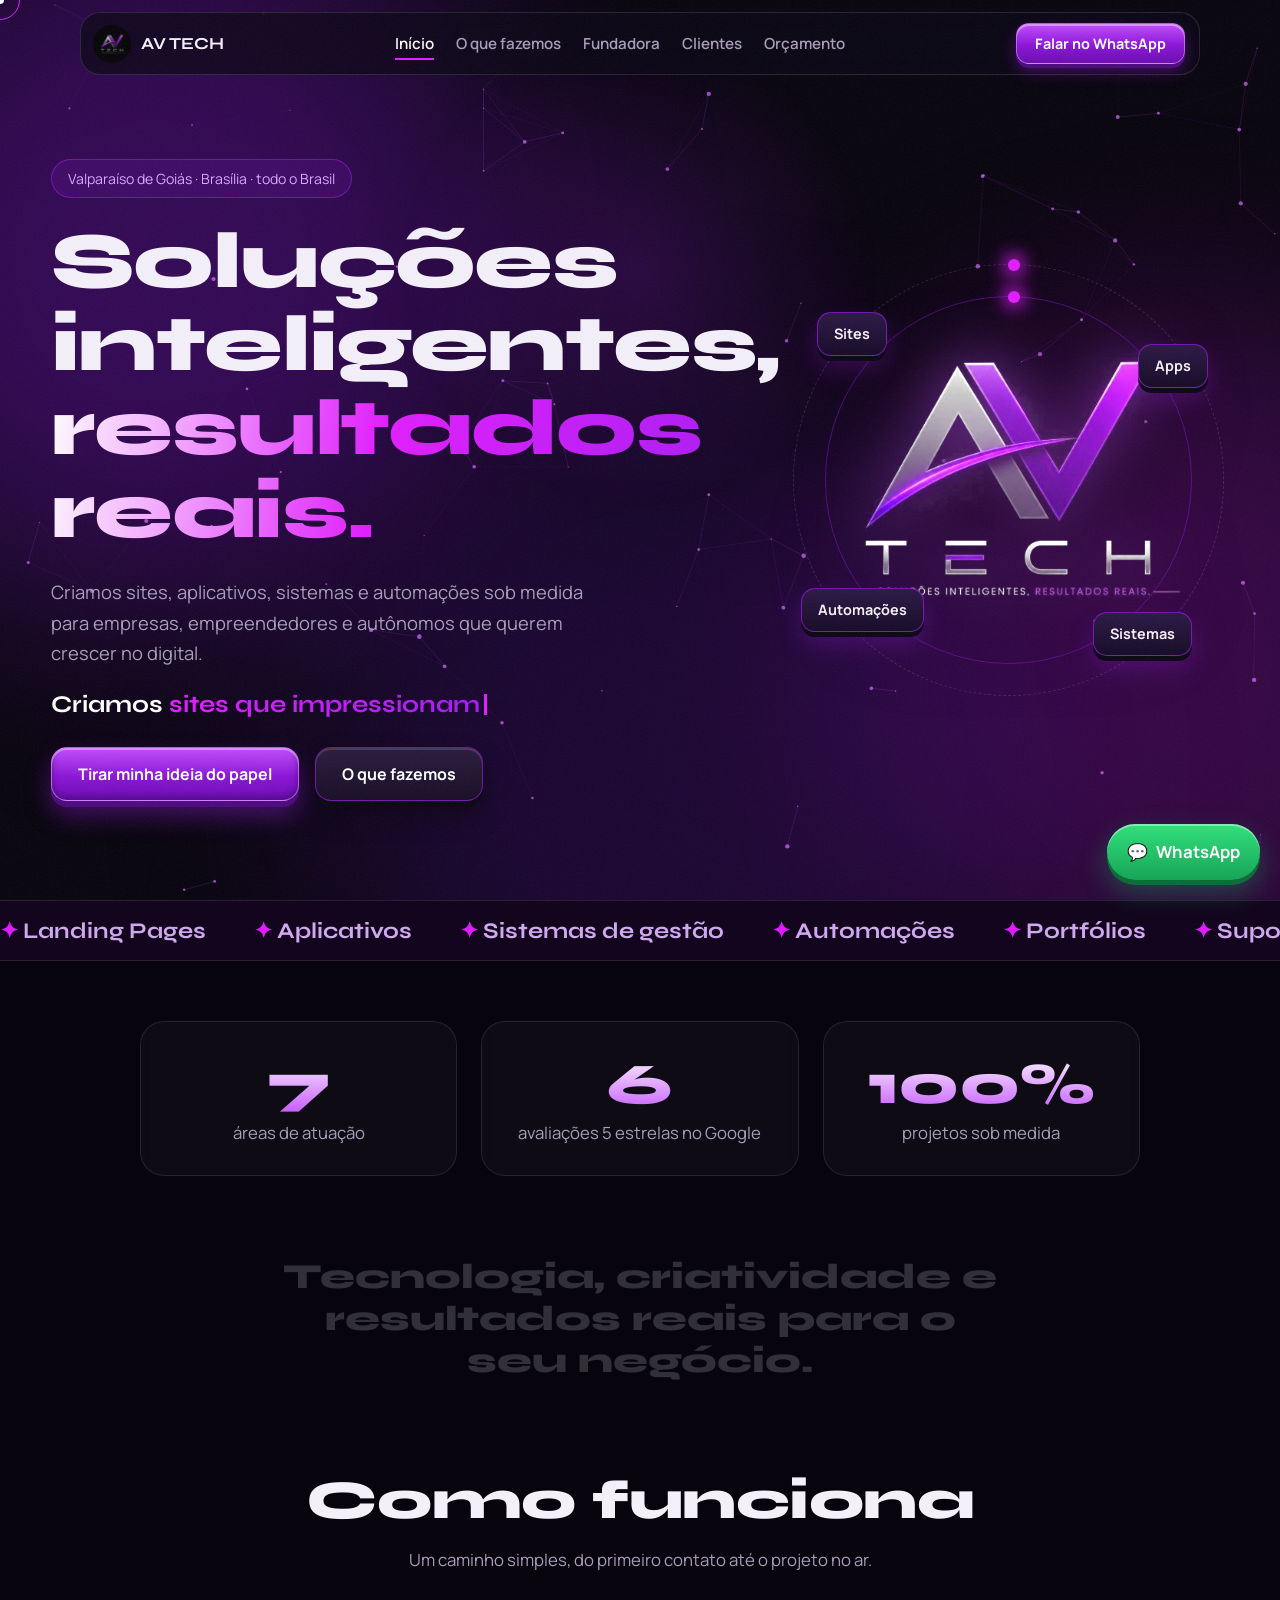
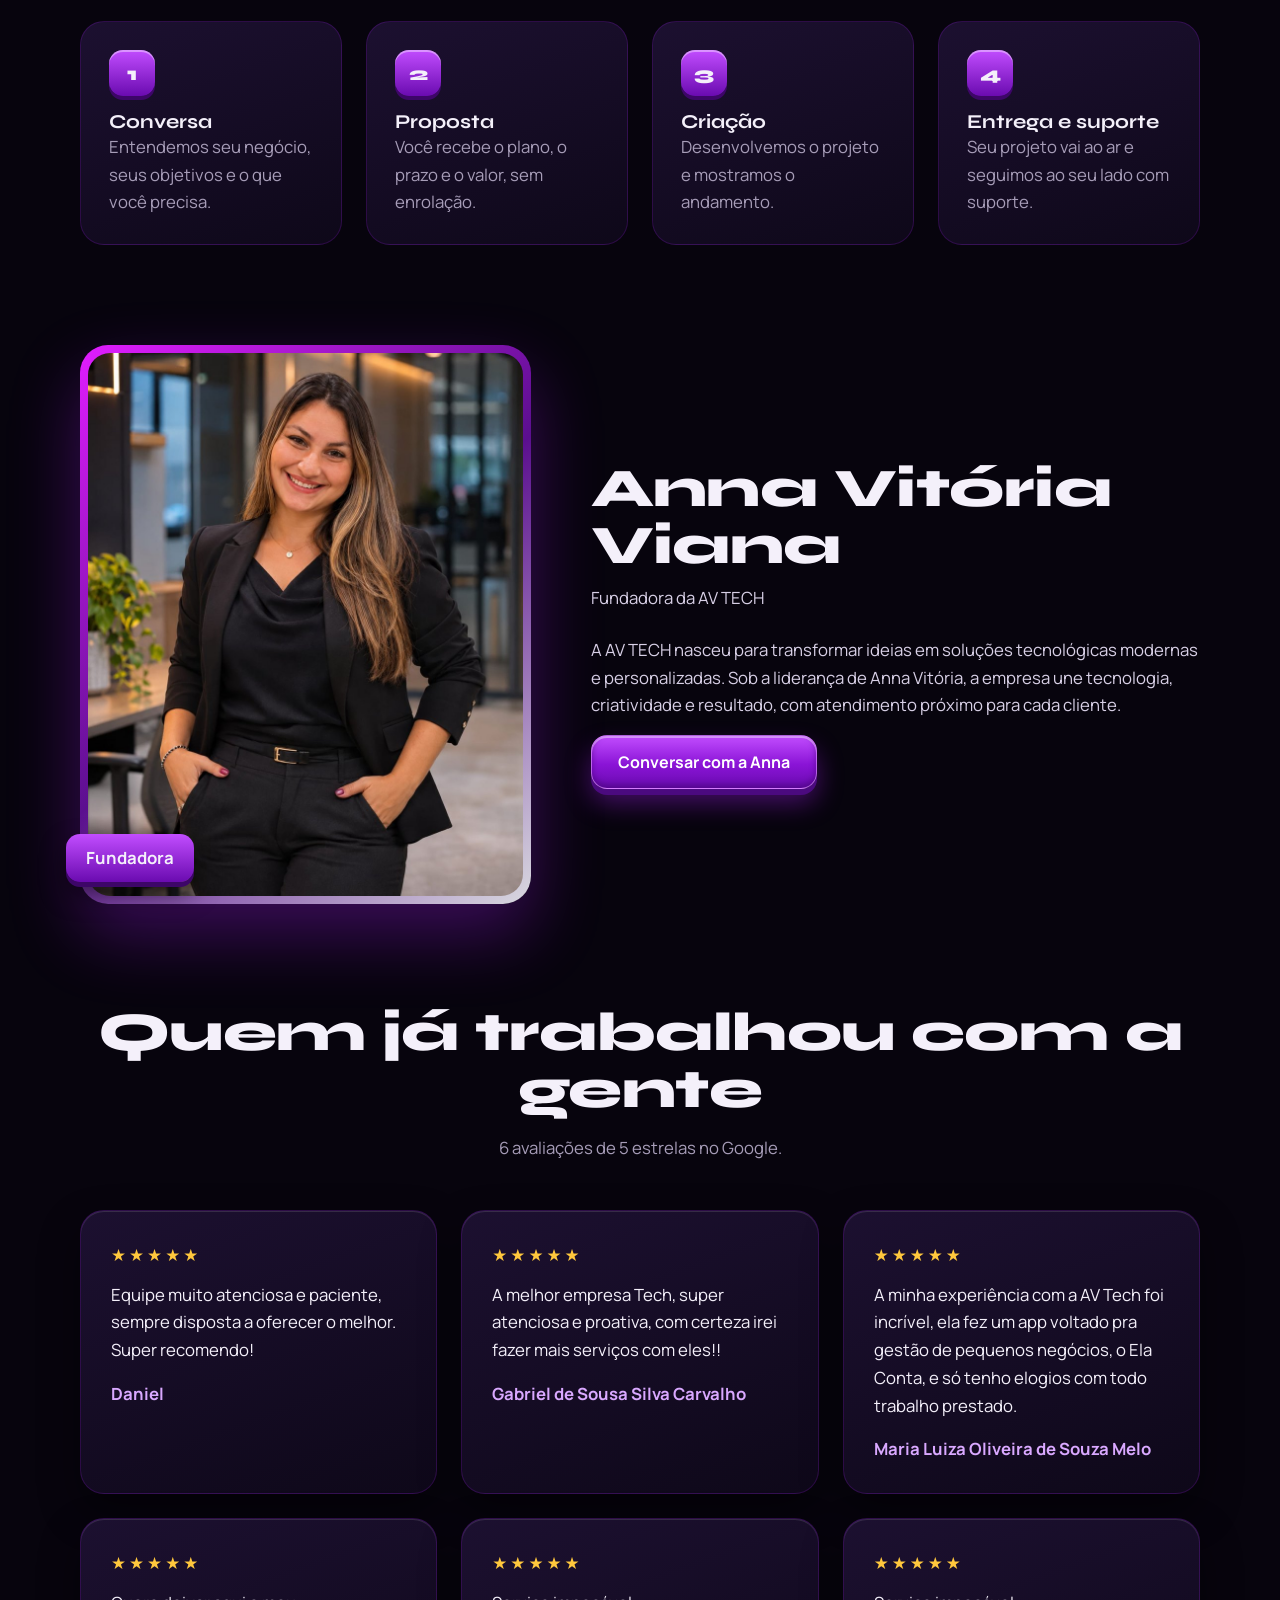
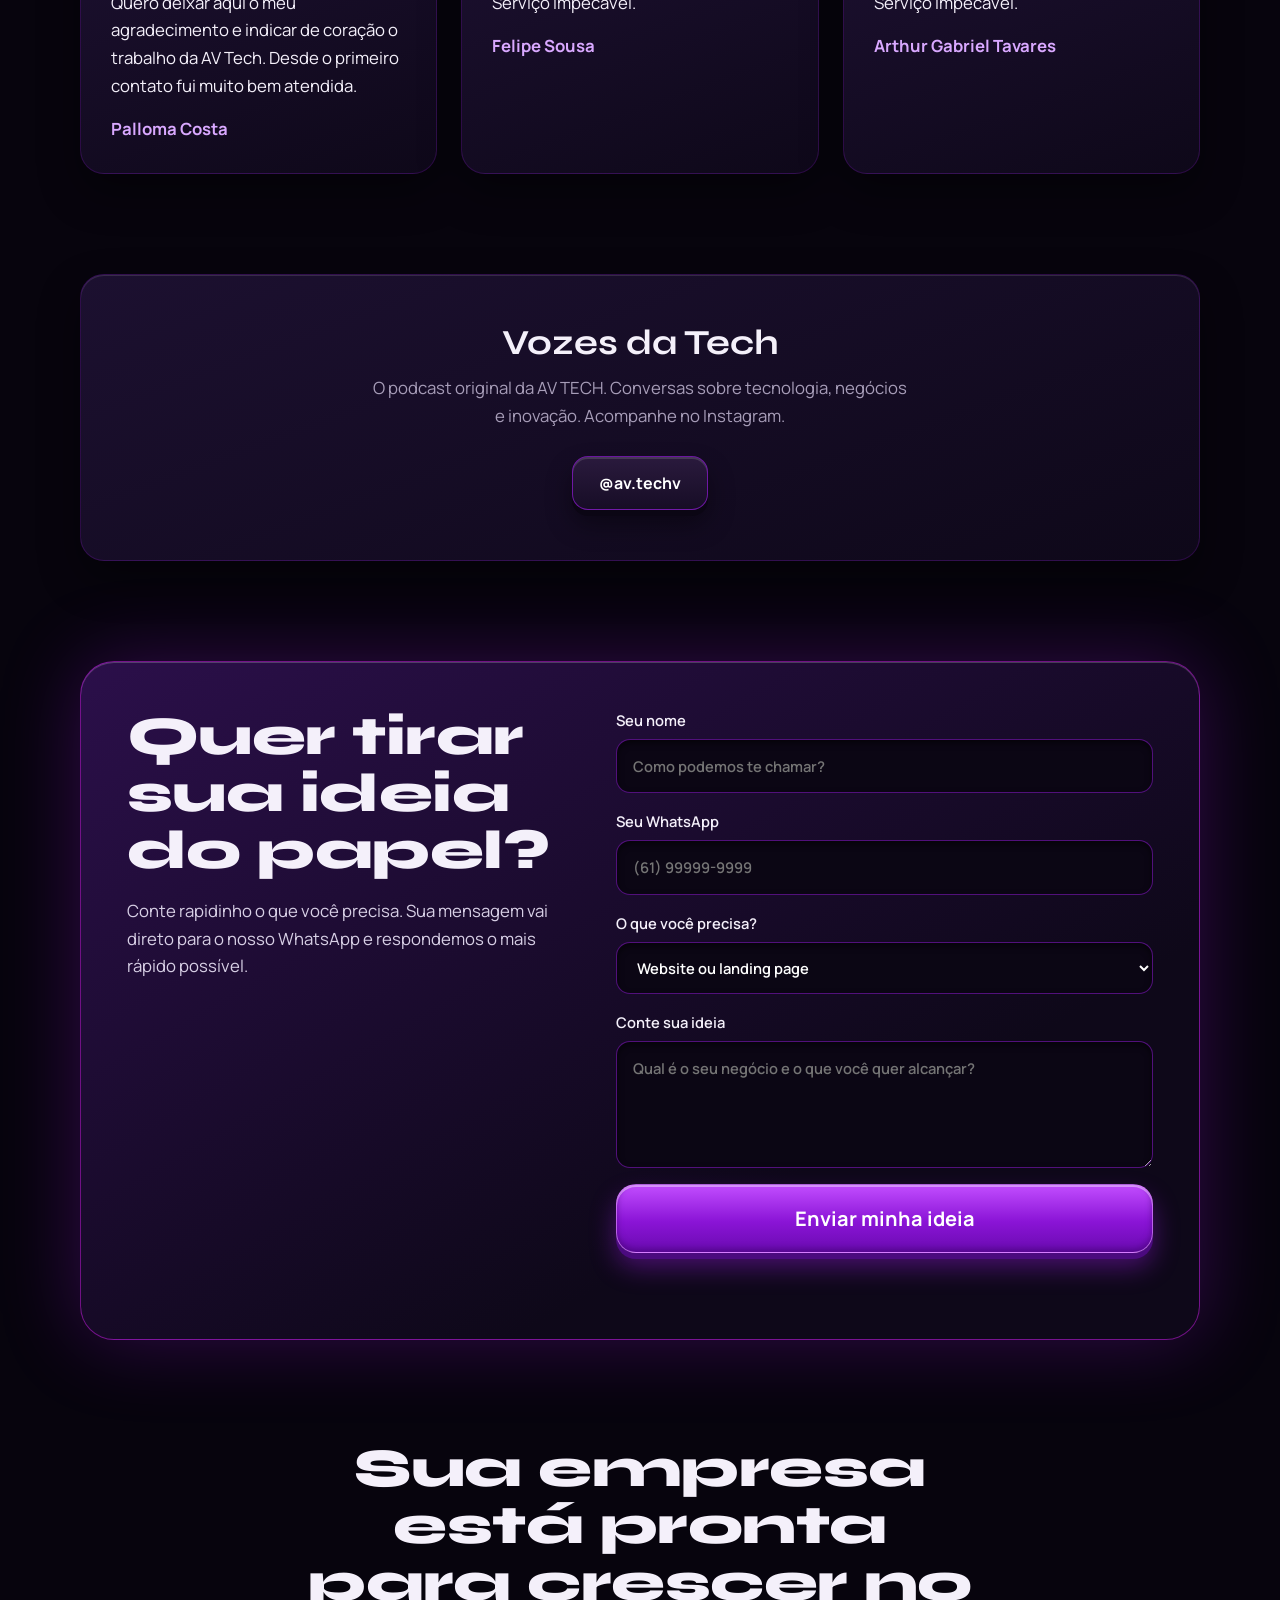
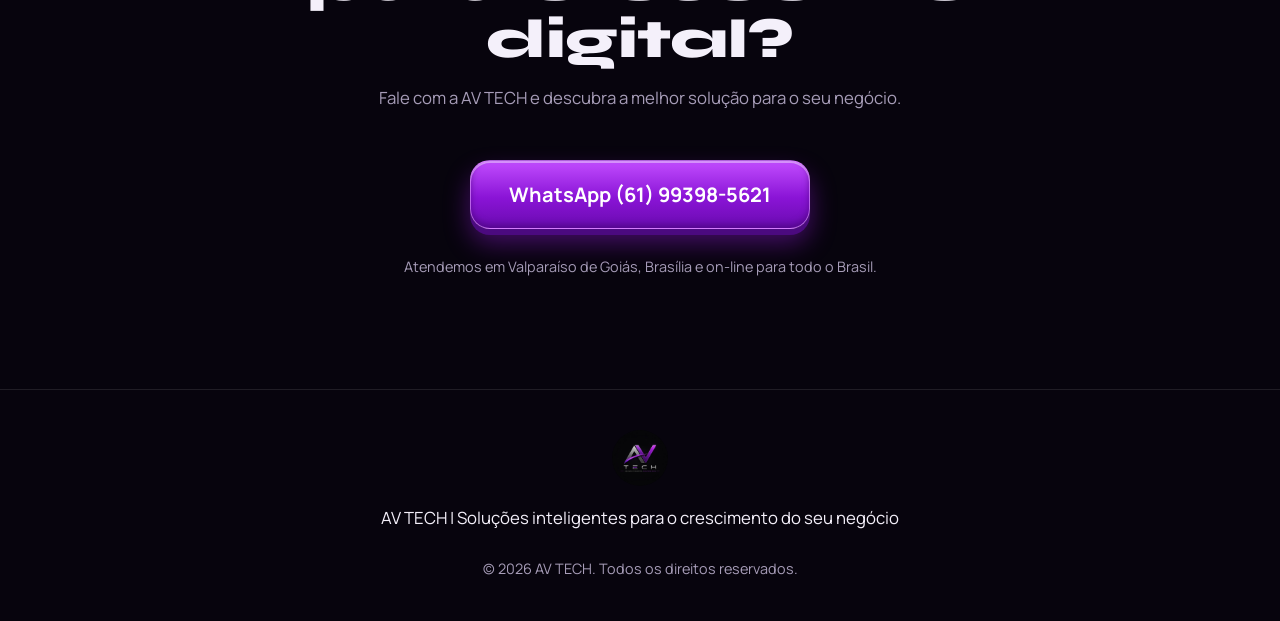
<file: index.html>
<!DOCTYPE html>
<html lang="pt-BR"><head><meta charset="utf-8">
<meta name="viewport" content="width=device-width,initial-scale=1">
<title>AV TECH | Soluções inteligentes, resultados reais</title>
<meta name="description" content="Sites, landing pages, aplicativos, sistemas, automações e consultoria. Valparaíso de Goiás, Brasília e todo o Brasil.">
<link rel="icon" href="img/logo-dark.jpg">
<link rel="preconnect" href="https://fonts.googleapis.com"><link rel="preconnect" href="https://fonts.gstatic.com" crossorigin>
<link href="https://fonts.googleapis.com/css2?family=Syne:wght@600;700;800&family=Manrope:wght@400;500;600;700&display=swap" rel="stylesheet">
<link rel="stylesheet" href="style.css"></head>
<body class="loading"><div id="pre"><img src="img/logo-dark.jpg" alt=""><div class="pbar"><i></i></div><p id="pn">0%</p></div><div class="cur" id="cur"></div><div class="cur2" id="cur2"></div><div class="aurora"><i></i><i></i><i></i></div><div class="grain"></div>
<canvas id="bg" aria-hidden="true"></canvas><div class="glow" id="glow"></div>
<header class="nav"><a href="index.html" class="brand"><img src="img/logo-dark.jpg" alt="AV TECH"><b>AV TECH</b></a><nav><a href="index.html" class="on">Início</a><a href="servicos.html">O que fazemos</a><a href="index.html#fundadora">Fundadora</a><a href="index.html#clientes">Clientes</a><a href="index.html#ideia">Orçamento</a></nav><a class="btn3d sm" href="https://wa.me/5561993985621?text=Ol%C3%A1%2C%20vim%20pelo%20site%20da%20AV%20TECH!" target="_blank" rel="noopener">Falar no WhatsApp</a><button class="burger" id="burger" aria-label="Abrir menu" aria-expanded="false"><span></span><span></span><span></span></button></header>
<div class="mmenu" id="mmenu"><a href="index.html" class="on">Início</a><a href="servicos.html">O que fazemos</a><a href="index.html#fundadora">Fundadora</a><a href="index.html#clientes">Clientes</a><a href="index.html#ideia">Orçamento</a><a class="btn3d" href="https://wa.me/5561993985621" target="_blank" rel="noopener">Falar no WhatsApp</a></div>

<main id="topo">
<section class="hero">
 <div class="hero-txt">
  <p class="pill">Valparaíso de Goiás · Brasília · todo o Brasil</p>
  <h1><span>Soluções inteligentes,</span> <span class="grad">resultados reais.</span></h1>
  <p class="lead">Criamos sites, aplicativos, sistemas e automações sob medida para empresas, empreendedores e autônomos que querem crescer no digital.</p>
  <p class="rot">Criamos <b id="rot"></b><u></u></p><div class="cta"><a class="btn3d" href="#ideia">Tirar minha ideia do papel</a><a class="btn3d ghost" href="servicos.html">O que fazemos</a></div>
 </div>
 <div class="stage" id="stage"><div class="orbit o1"></div><div class="orbit o2"></div>
  <div class="logo3d" id="logo3d"><img src="img/logo-transparente.png" alt="Logotipo AV TECH"></div>
  <span class="chip ch1">Sites</span><span class="chip ch2">Apps</span><span class="chip ch3">Automações</span><span class="chip ch4">Sistemas</span>
 </div>
</section>
<div class="marquee" aria-hidden="true"><div><span>Landing Pages</span><span>Aplicativos</span><span>Sistemas de gestão</span><span>Automações</span><span>Portfólios</span><span>Suporte técnico</span><span>Consultoria</span><span>Landing Pages</span><span>Aplicativos</span><span>Sistemas de gestão</span><span>Automações</span><span>Portfólios</span><span>Suporte técnico</span><span>Consultoria</span></div></div>
<section class="stats rv"><div><b data-to="7">0</b><span>áreas de atuação</span></div><div><b data-to="6">0</b><span>avaliações 5 estrelas no Google</span></div><div><b data-to="100" data-s="%">0</b><span>projetos sob medida</span></div></section>
<section class="sec manif" id="manif"><p id="mtxt">Tecnologia, criatividade e resultados reais para o seu negócio.</p></section>
<section id="processo" class="sec rv"><h2>Como funciona</h2><p class="sub">Um caminho simples, do primeiro contato até o projeto no ar.</p>
<ol class="steps"><li><b>1</b><h3>Conversa</h3><p>Entendemos seu negócio, seus objetivos e o que você precisa.</p></li><li><b>2</b><h3>Proposta</h3><p>Você recebe o plano, o prazo e o valor, sem enrolação.</p></li><li><b>3</b><h3>Criação</h3><p>Desenvolvemos o projeto e mostramos o andamento.</p></li><li><b>4</b><h3>Entrega e suporte</h3><p>Seu projeto vai ao ar e seguimos ao seu lado com suporte.</p></li></ol></section>
<section id="fundadora" class="sec founder rv">
 <div class="photo tilt"><img src="img/anna-vitoria.jpg" alt="Anna Vitória Viana, fundadora da AV TECH" loading="lazy"><span class="badge">Fundadora</span></div>
 <div><h2>Anna Vitória Viana</h2>
 <p class="sub left">Fundadora da AV TECH</p>
 <p>A AV TECH nasceu para transformar ideias em soluções tecnológicas modernas e personalizadas. Sob a liderança de Anna Vitória, a empresa une tecnologia, criatividade e resultado, com atendimento próximo para cada cliente.</p>
 
 <a class="btn3d" href="https://wa.me/5561993985621?text=Ol%C3%A1%20Anna%2C%20vim%20pelo%20site!" target="_blank" rel="noopener">Conversar com a Anna</a></div>
</section>
<section id="clientes" class="sec rv"><h2>Quem já trabalhou com a gente</h2>
<p class="sub">6 avaliações de 5 estrelas no Google.</p>
<div class="grid rev">
<blockquote class="card"><div class="st">★★★★★</div><p>Equipe muito atenciosa e paciente, sempre disposta a oferecer o melhor. Super recomendo!</p><cite>Daniel</cite></blockquote>
<blockquote class="card"><div class="st">★★★★★</div><p>A melhor empresa Tech, super atenciosa e proativa, com certeza irei fazer mais serviços com eles!!</p><cite>Gabriel de Sousa Silva Carvalho</cite></blockquote>
<blockquote class="card"><div class="st">★★★★★</div><p>A minha experiência com a AV Tech foi incrível, ela fez um app voltado pra gestão de pequenos negócios, o Ela Conta, e só tenho elogios com todo trabalho prestado.</p><cite>Maria Luiza Oliveira de Souza Melo</cite></blockquote>
<blockquote class="card"><div class="st">★★★★★</div><p>Quero deixar aqui o meu agradecimento e indicar de coração o trabalho da AV Tech. Desde o primeiro contato fui muito bem atendida.</p><cite>Palloma Costa</cite></blockquote>
<blockquote class="card"><div class="st">★★★★★</div><p>Serviço impecável.</p><cite>Felipe Sousa</cite></blockquote>
<blockquote class="card"><div class="st">★★★★★</div><p>Serviço impecável.</p><cite>Arthur Gabriel Tavares</cite></blockquote>
</div></section>
<section class="sec podcast rv"><div class="card wide tilt"><h3>Vozes da Tech</h3><p>O podcast original da AV TECH. Conversas sobre tecnologia, negócios e inovação. Acompanhe no Instagram.</p><a class="btn3d ghost" href="https://instagram.com/av.techv" target="_blank" rel="noopener">@av.techv</a></div></section>
<section id="ideia" class="sec idea rv"><div class="idea-box"><div><h2>Quer tirar sua ideia do papel?</h2><p>Conte rapidinho o que você precisa. Sua mensagem vai direto para o nosso WhatsApp e respondemos o mais rápido possível.</p></div>
<form id="form" novalidate><label>Seu nome<input name="n" required autocomplete="name" placeholder="Como podemos te chamar?"></label><label>Seu WhatsApp<input name="w" inputmode="tel" required autocomplete="tel" placeholder="(61) 99999-9999"></label><label>O que você precisa?<select name="s"><option>Website ou landing page</option><option>Sistema de gestão</option><option>Aplicativo</option><option>Automação</option><option>Marketing digital</option><option>Tráfego pago</option><option>Audiovisual</option><option>Ainda não sei, quero conversar</option></select></label><label>Conte sua ideia<textarea name="m" rows="4" placeholder="Qual é o seu negócio e o que você quer alcançar?"></textarea></label><button class="btn3d big" type="submit">Enviar minha ideia</button><p class="msg" id="msg" role="status"></p></form></div></section>
<section id="contato" class="sec final rv"><h2>Sua empresa está pronta para crescer no digital?</h2>
<p class="sub">Fale com a AV TECH e descubra a melhor solução para o seu negócio.</p>
<a class="btn3d big" href="https://wa.me/5561993985621?text=Ol%C3%A1%2C%20vim%20pelo%20site%20da%20AV%20TECH!" target="_blank" rel="noopener">WhatsApp (61) 99398-5621</a>
<p class="small">Atendemos em Valparaíso de Goiás, Brasília e on-line para todo o Brasil.</p></section>
</main>
<footer><img src="img/logo-dark.jpg" alt=""><p>AV TECH | Soluções inteligentes para o crescimento do seu negócio</p><p class="small">© <span id="y"></span> AV TECH. Todos os direitos reservados.</p></footer>
<script src="script.js"></script><a class="fab" href="https://wa.me/5561993985621" target="_blank" rel="noopener" aria-label="Falar no WhatsApp">💬<span>WhatsApp</span></a><div class="prog" id="prog"></div></body></html>
</file>
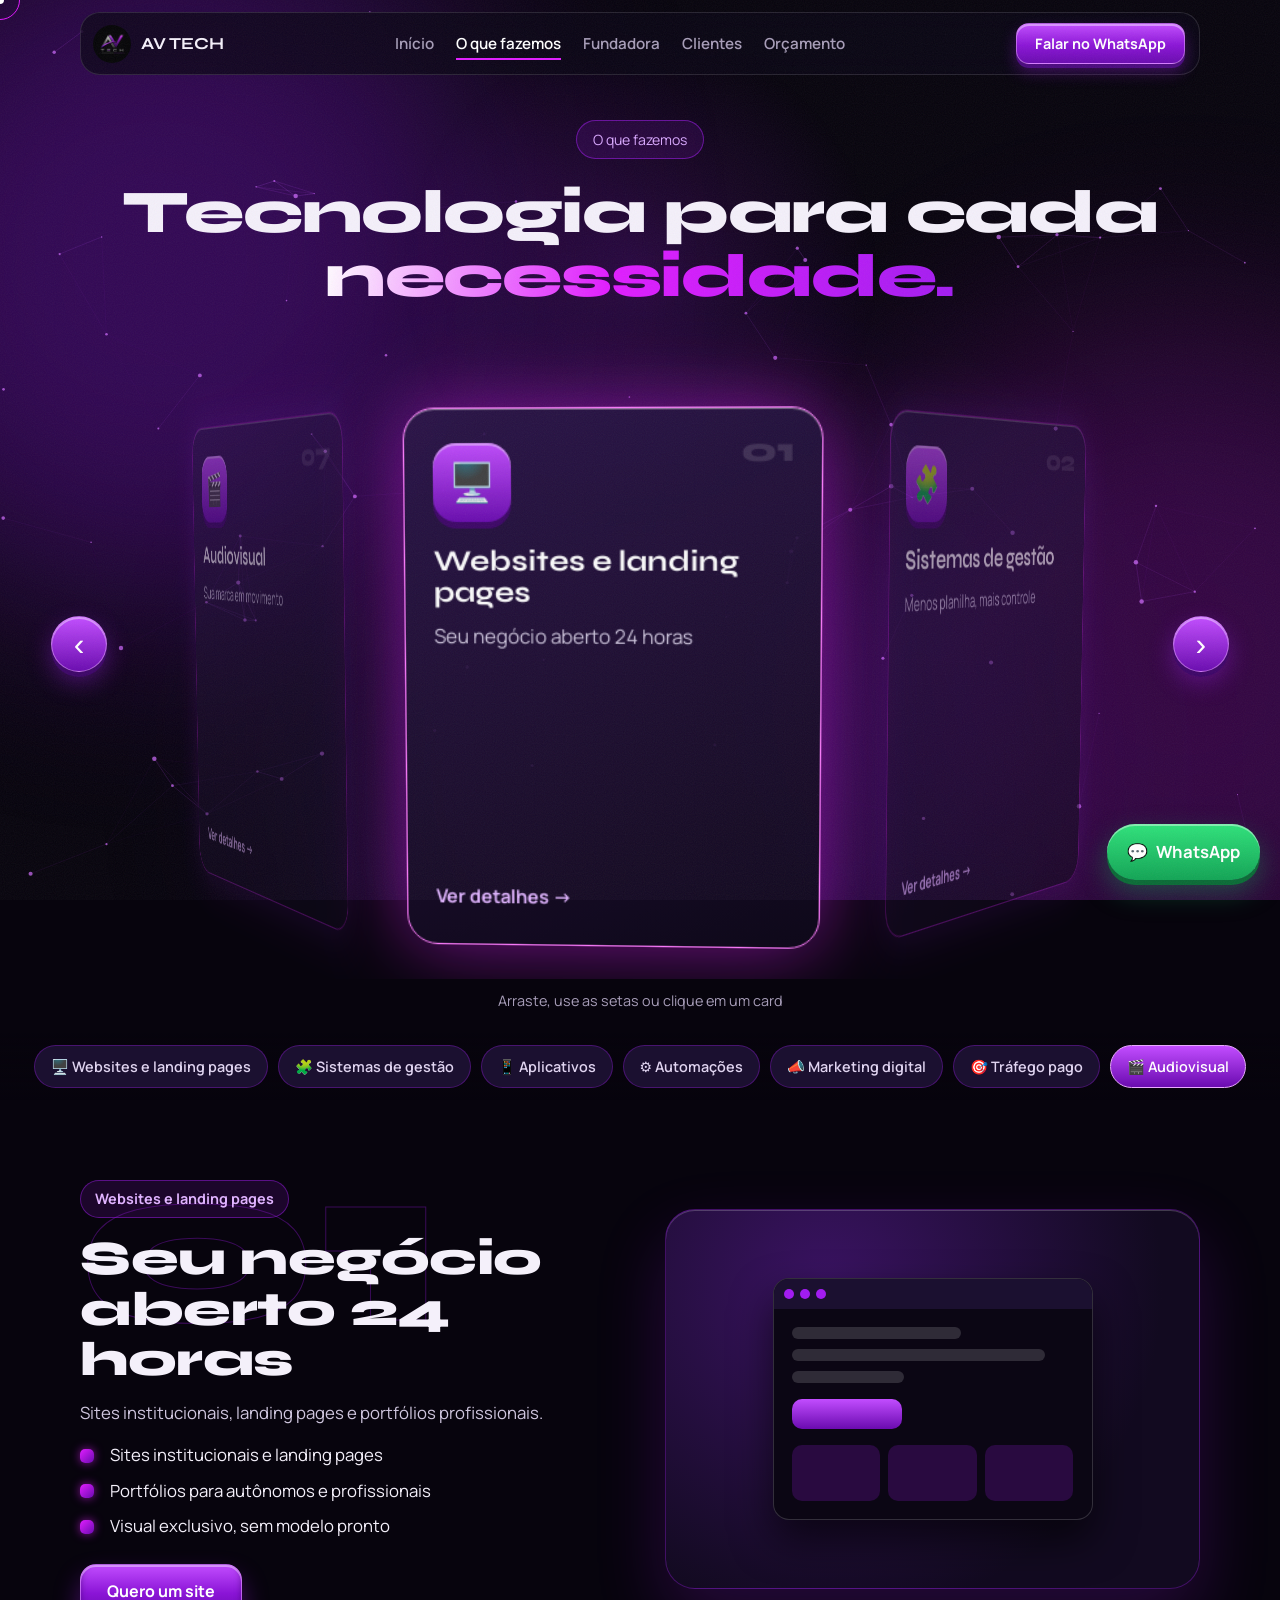
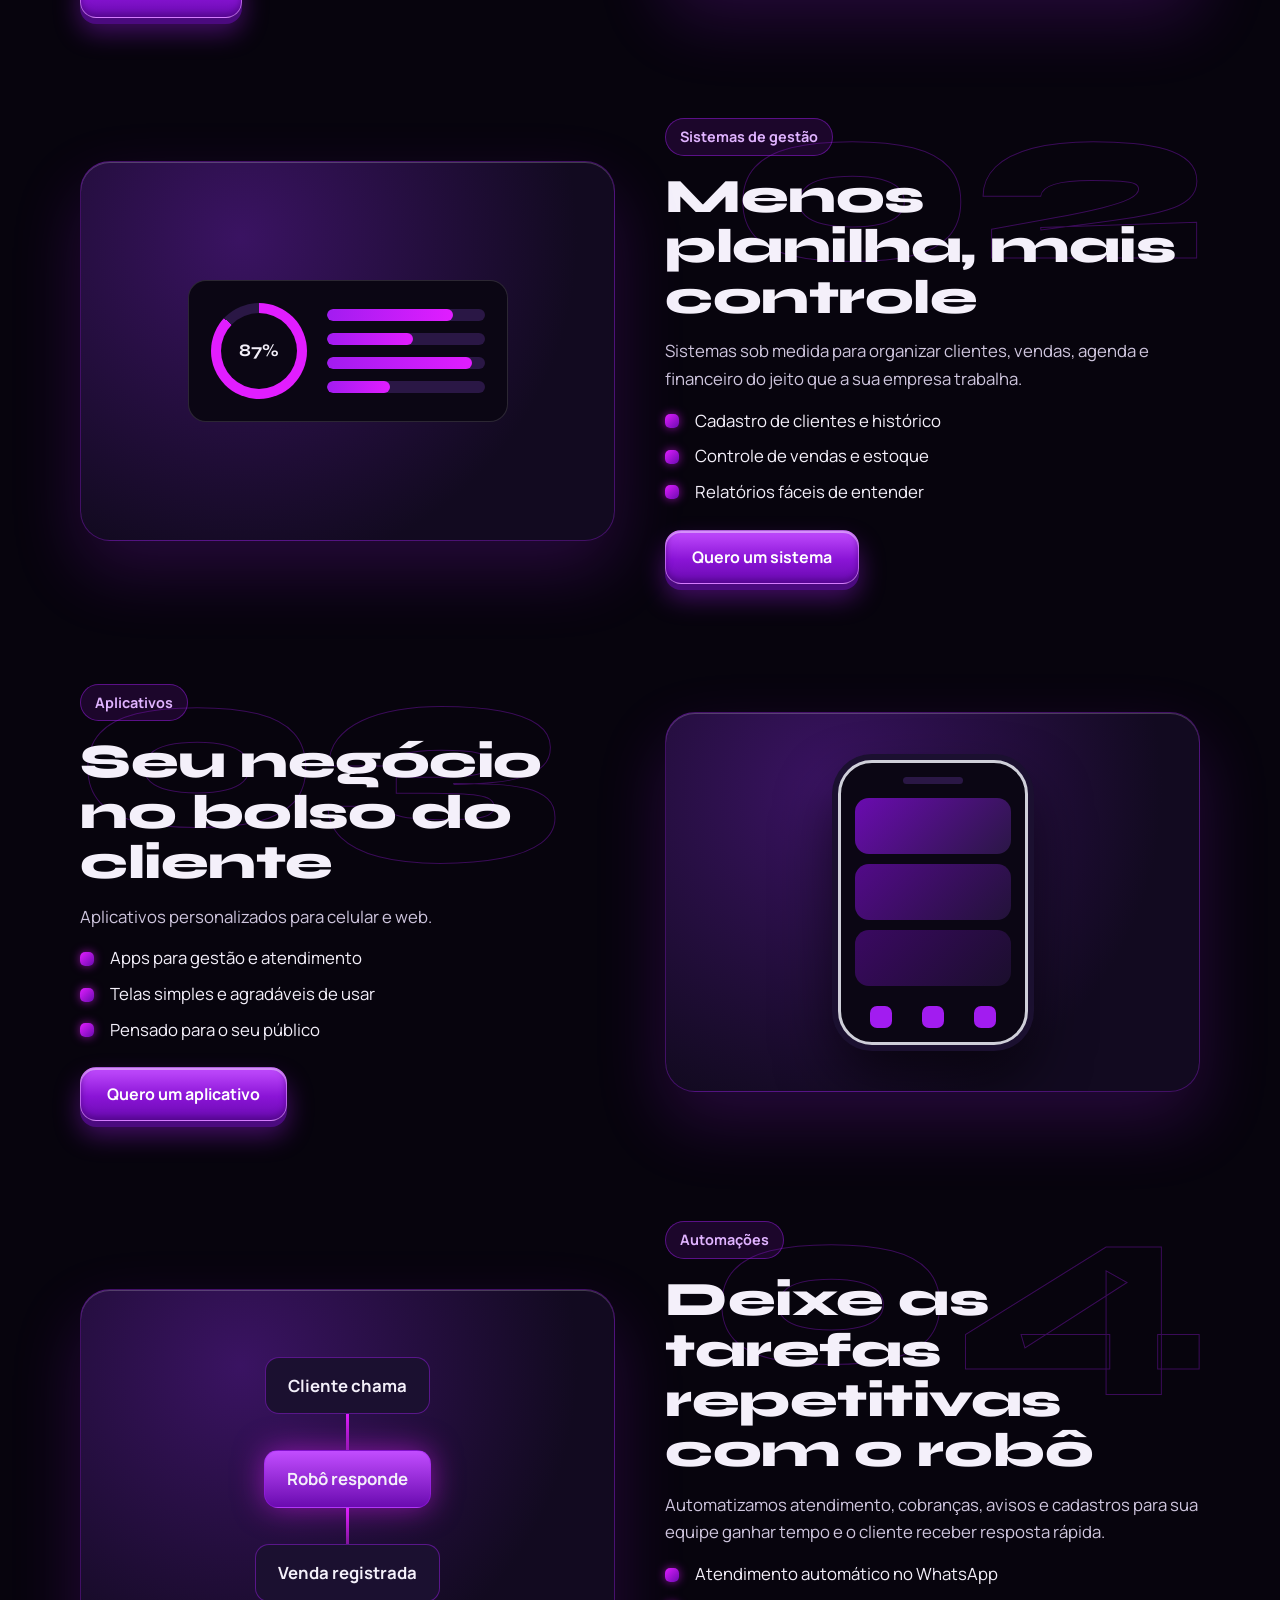
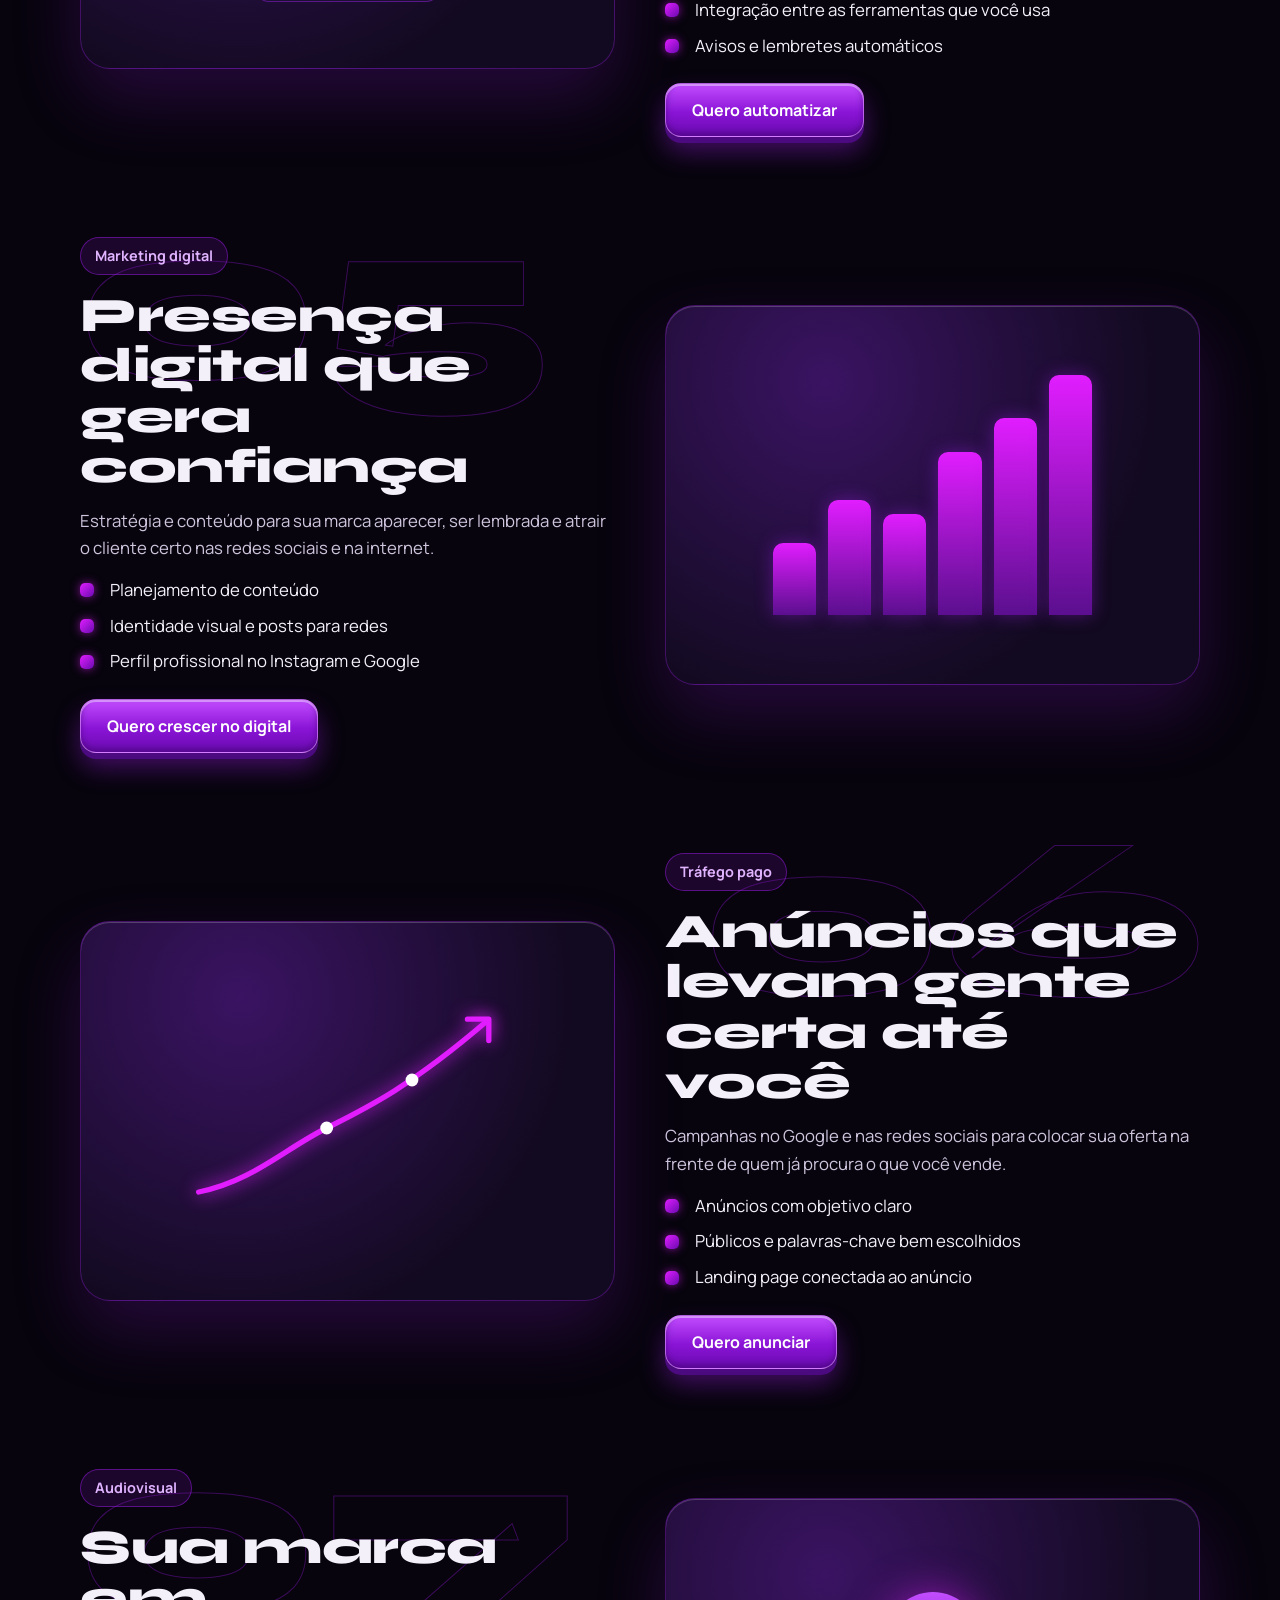
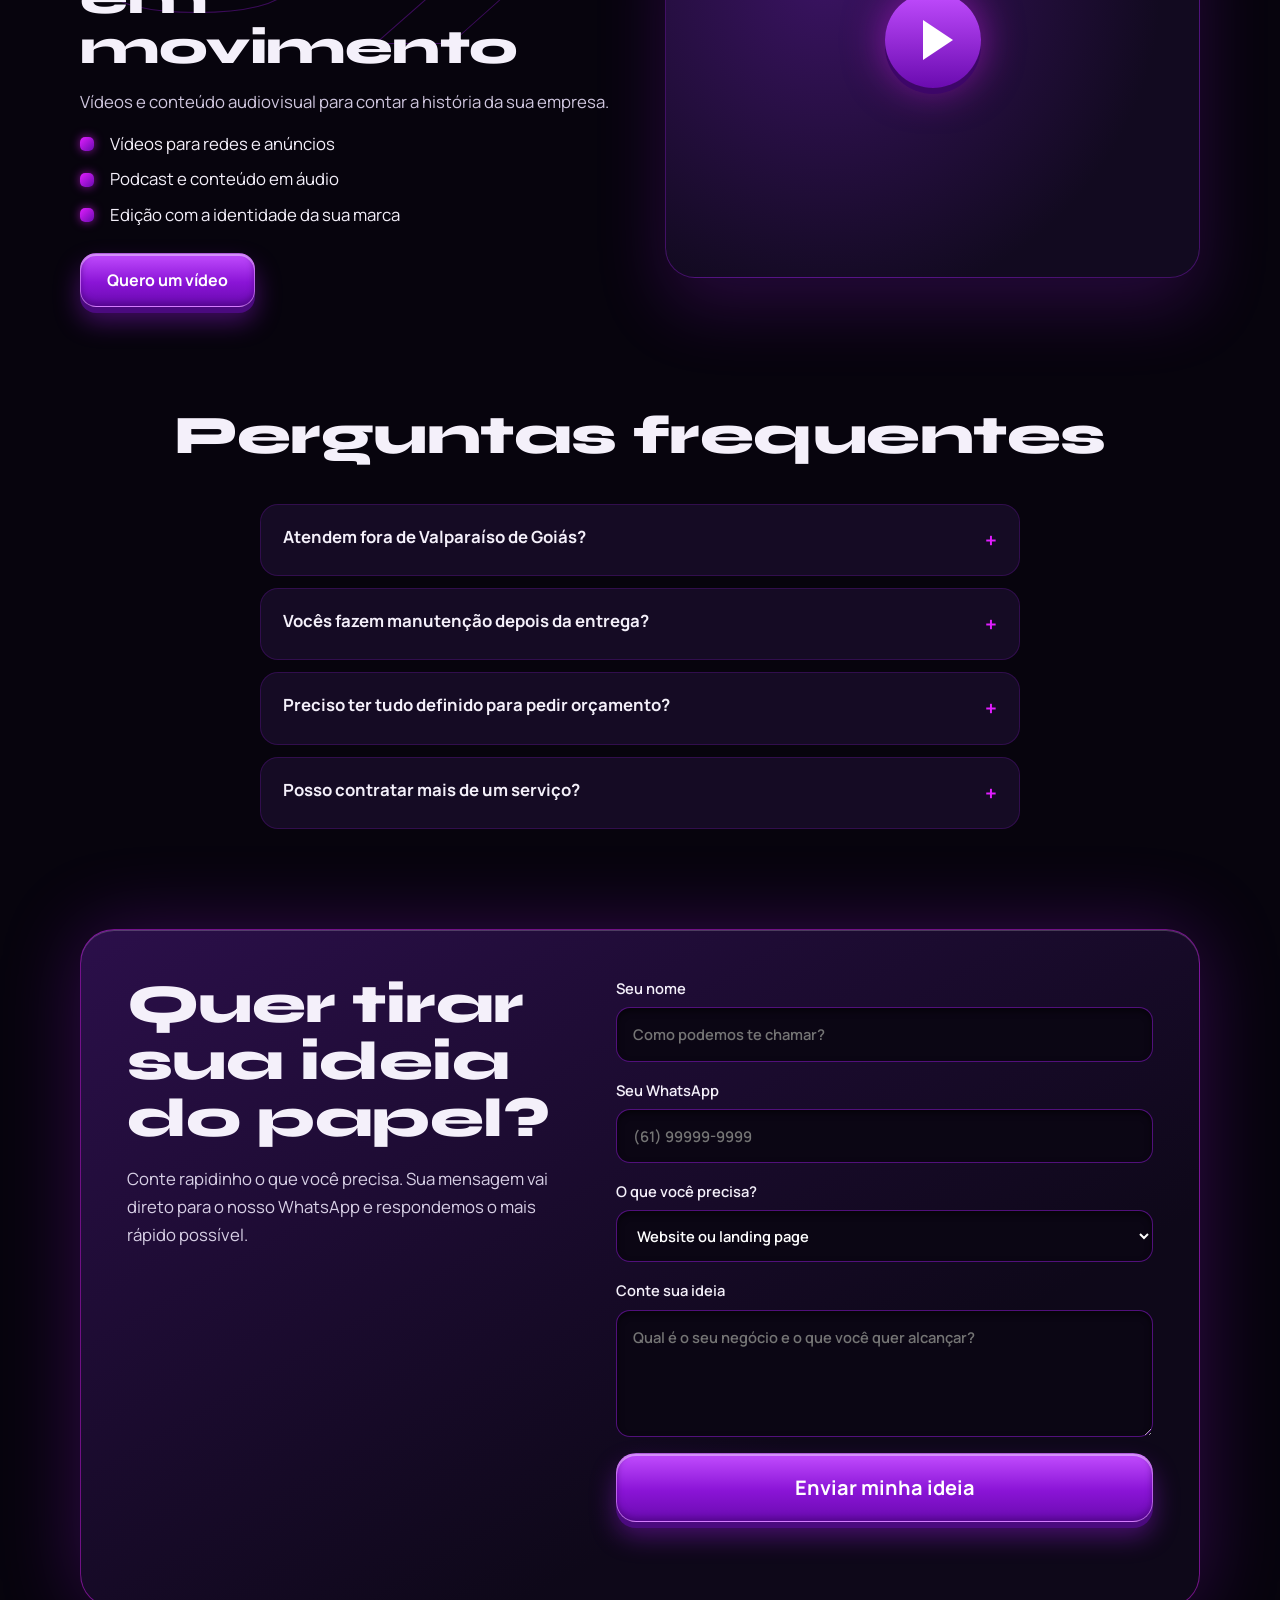
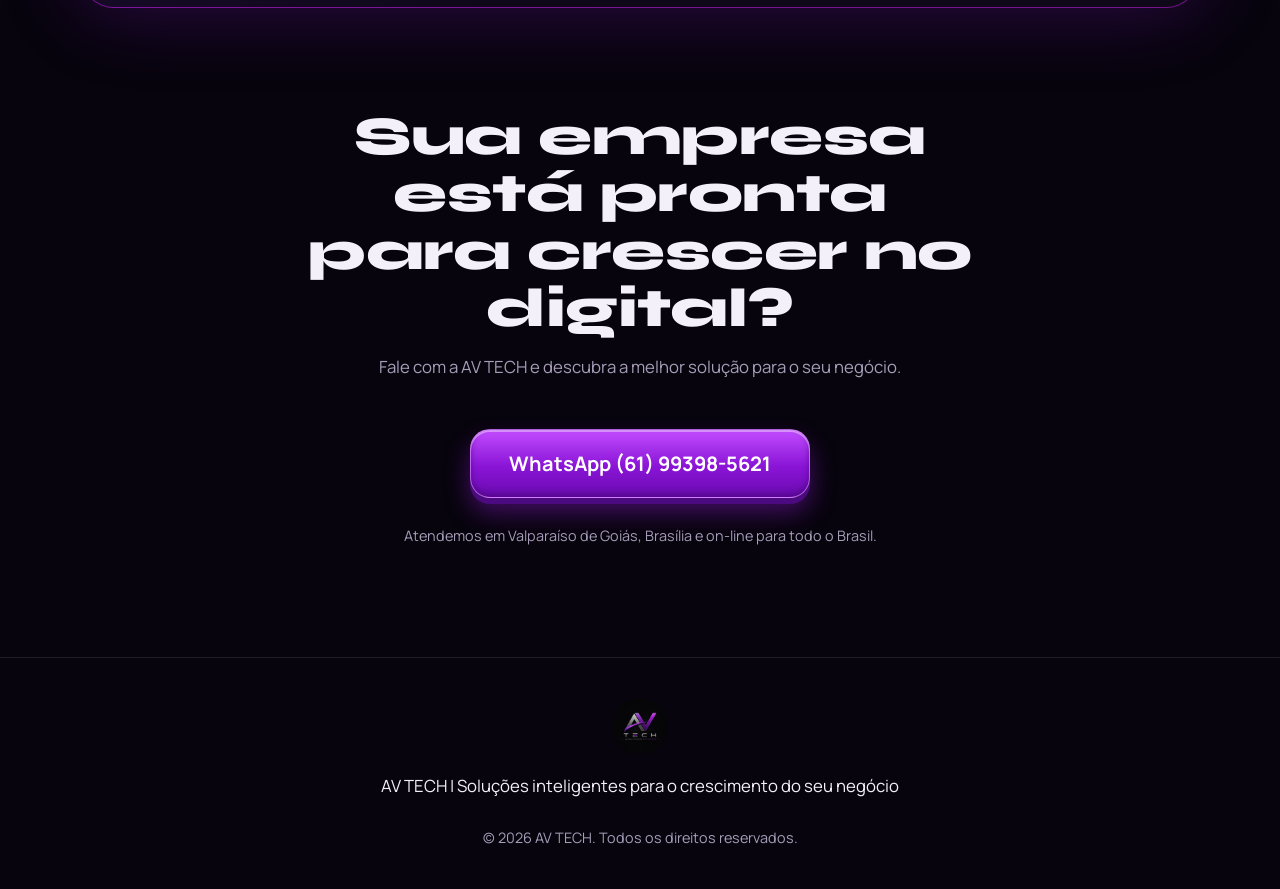
<file: servicos.html>
<!DOCTYPE html>
<html lang="pt-BR"><head><meta charset="utf-8">
<meta name="viewport" content="width=device-width,initial-scale=1">
<title>O que fazemos | AV TECH</title>
<meta name="description" content="Sites, landing pages, aplicativos, sistemas, automações e consultoria. Valparaíso de Goiás, Brasília e todo o Brasil.">
<link rel="icon" href="img/logo-dark.jpg">
<link rel="preconnect" href="https://fonts.googleapis.com"><link rel="preconnect" href="https://fonts.gstatic.com" crossorigin>
<link href="https://fonts.googleapis.com/css2?family=Syne:wght@600;700;800&family=Manrope:wght@400;500;600;700&display=swap" rel="stylesheet">
<link rel="stylesheet" href="style.css"></head>
<body class="loading"><div id="pre"><img src="img/logo-dark.jpg" alt=""><div class="pbar"><i></i></div><p id="pn">0%</p></div><div class="cur" id="cur"></div><div class="cur2" id="cur2"></div><div class="aurora"><i></i><i></i><i></i></div><div class="grain"></div>
<canvas id="bg" aria-hidden="true"></canvas><div class="glow" id="glow"></div>
<header class="nav"><a href="index.html" class="brand"><img src="img/logo-dark.jpg" alt="AV TECH"><b>AV TECH</b></a><nav><a href="index.html">Início</a><a href="servicos.html" class="on">O que fazemos</a><a href="index.html#fundadora">Fundadora</a><a href="index.html#clientes">Clientes</a><a href="index.html#ideia">Orçamento</a></nav><a class="btn3d sm" href="https://wa.me/5561993985621?text=Ol%C3%A1%2C%20vim%20pelo%20site%20da%20AV%20TECH!" target="_blank" rel="noopener">Falar no WhatsApp</a><button class="burger" id="burger" aria-label="Abrir menu" aria-expanded="false"><span></span><span></span><span></span></button></header>
<div class="mmenu" id="mmenu"><a href="index.html">Início</a><a href="servicos.html" class="on">O que fazemos</a><a href="index.html#fundadora">Fundadora</a><a href="index.html#clientes">Clientes</a><a href="index.html#ideia">Orçamento</a><a class="btn3d" href="https://wa.me/5561993985621" target="_blank" rel="noopener">Falar no WhatsApp</a></div>

<main id="topo">
<section class="phead"><p class="pill">O que fazemos</p><h1><span>Tecnologia para cada</span> <span class="grad">necessidade.</span></h1></section>
<section class="showcase"><div class="scene" id="scene"><div class="ring3" id="ring3"><a class="c3" href="#websites" style="--i:0"><small>01</small><i>🖥️</i><h3>Websites e landing pages</h3><p>Seu negócio aberto 24 horas</p><em>Ver detalhes →</em></a><a class="c3" href="#sistemas" style="--i:1"><small>02</small><i>🧩</i><h3>Sistemas de gestão</h3><p>Menos planilha, mais controle</p><em>Ver detalhes →</em></a><a class="c3" href="#aplicativos" style="--i:2"><small>03</small><i>📱</i><h3>Aplicativos</h3><p>Seu negócio no bolso do cliente</p><em>Ver detalhes →</em></a><a class="c3" href="#automacao" style="--i:3"><small>04</small><i>⚙️</i><h3>Automações</h3><p>Deixe as tarefas repetitivas com o robô</p><em>Ver detalhes →</em></a><a class="c3" href="#marketing" style="--i:4"><small>05</small><i>📣</i><h3>Marketing digital</h3><p>Presença digital que gera confiança</p><em>Ver detalhes →</em></a><a class="c3" href="#trafego" style="--i:5"><small>06</small><i>🎯</i><h3>Tráfego pago</h3><p>Anúncios que levam gente certa até você</p><em>Ver detalhes →</em></a><a class="c3" href="#audiovisual" style="--i:6"><small>07</small><i>🎬</i><h3>Audiovisual</h3><p>Sua marca em movimento</p><em>Ver detalhes →</em></a></div><button class="arrow l" id="prev" aria-label="Anterior">‹</button><button class="arrow r" id="next" aria-label="Próximo">›</button></div><p class="hint">Arraste, use as setas ou clique em um card</p></section>
<div class="chips" id="chips"><a href="#websites">🖥️ Websites e landing pages</a><a href="#sistemas">🧩 Sistemas de gestão</a><a href="#aplicativos">📱 Aplicativos</a><a href="#automacao">⚙️ Automações</a><a href="#marketing">📣 Marketing digital</a><a href="#trafego">🎯 Tráfego pago</a><a href="#audiovisual">🎬 Audiovisual</a></div>
<section data-n="01" id="websites" class="sec svc rv"><div class="svc-txt"><span class="tag">Websites e landing pages</span><h2>Seu negócio aberto 24 horas</h2><p>Sites institucionais, landing pages e portfólios profissionais.</p><ul><li>Sites institucionais e landing pages</li><li>Portfólios para autônomos e profissionais</li><li>Visual exclusivo, sem modelo pronto</li></ul><a class="btn3d" href="https://wa.me/5561993985621?text=Olá,%20quero%20um%20site!%20Vim%20pelo%20site%20da%20AV%20TECH." target="_blank" rel="noopener">Quero um site</a></div><div class="svc-vis tilt"><div class="vis browser"><div class="bar"><b></b><b></b><b></b></div><div class="body"><div class="l w60"></div><div class="l w90"></div><div class="l w40"></div><div class="fakebtn"></div><div class="blocks"><i></i><i></i><i></i></div></div></div></div></section>
<section data-n="02" id="sistemas" class="sec svc rev2 rv"><div class="svc-txt"><span class="tag">Sistemas de gestão</span><h2>Menos planilha, mais controle</h2><p>Sistemas sob medida para organizar clientes, vendas, agenda e financeiro do jeito que a sua empresa trabalha.</p><ul><li>Cadastro de clientes e histórico</li><li>Controle de vendas e estoque</li><li>Relatórios fáceis de entender</li></ul><a class="btn3d" href="https://wa.me/5561993985621?text=Olá,%20quero%20um%20sistema!%20Vim%20pelo%20site%20da%20AV%20TECH." target="_blank" rel="noopener">Quero um sistema</a></div><div class="svc-vis tilt"><div class="vis dash"><div class="ring"><span>87%</span></div><div class="rows"><div><b style="--w:80%"></b></div><div><b style="--w:55%"></b></div><div><b style="--w:92%"></b></div><div><b style="--w:40%"></b></div></div></div></div></section>
<section data-n="03" id="aplicativos" class="sec svc rv"><div class="svc-txt"><span class="tag">Aplicativos</span><h2>Seu negócio no bolso do cliente</h2><p>Aplicativos personalizados para celular e web.</p><ul><li>Apps para gestão e atendimento</li><li>Telas simples e agradáveis de usar</li><li>Pensado para o seu público</li></ul><a class="btn3d" href="https://wa.me/5561993985621?text=Olá,%20quero%20um%20aplicativo!%20Vim%20pelo%20site%20da%20AV%20TECH." target="_blank" rel="noopener">Quero um aplicativo</a></div><div class="svc-vis tilt"><div class="vis phone"><div class="notch"></div><div class="ap"><div class="ac"></div><div class="ac"></div><div class="ac"></div><div class="tab"><i></i><i></i><i></i></div></div></div></div></section>
<section data-n="04" id="automacao" class="sec svc rev2 rv"><div class="svc-txt"><span class="tag">Automações</span><h2>Deixe as tarefas repetitivas com o robô</h2><p>Automatizamos atendimento, cobranças, avisos e cadastros para sua equipe ganhar tempo e o cliente receber resposta rápida.</p><ul><li>Atendimento automático no WhatsApp</li><li>Integração entre as ferramentas que você usa</li><li>Avisos e lembretes automáticos</li></ul><a class="btn3d" href="https://wa.me/5561993985621?text=Olá,%20quero%20automatizar!%20Vim%20pelo%20site%20da%20AV%20TECH." target="_blank" rel="noopener">Quero automatizar</a></div><div class="svc-vis tilt"><div class="vis flow"><div class="nd">Cliente chama</div><div class="ln"></div><div class="nd hot">Robô responde</div><div class="ln"></div><div class="nd">Venda registrada</div></div></div></section>
<section data-n="05" id="marketing" class="sec svc rv"><div class="svc-txt"><span class="tag">Marketing digital</span><h2>Presença digital que gera confiança</h2><p>Estratégia e conteúdo para sua marca aparecer, ser lembrada e atrair o cliente certo nas redes sociais e na internet.</p><ul><li>Planejamento de conteúdo</li><li>Identidade visual e posts para redes</li><li>Perfil profissional no Instagram e Google</li></ul><a class="btn3d" href="https://wa.me/5561993985621?text=Olá,%20quero%20crescer%20no%20digital!%20Vim%20pelo%20site%20da%20AV%20TECH." target="_blank" rel="noopener">Quero crescer no digital</a></div><div class="svc-vis tilt"><div class="vis bars"><span style="--h:30%"></span><span style="--h:48%"></span><span style="--h:42%"></span><span style="--h:68%"></span><span style="--h:82%"></span><span style="--h:100%"></span></div></div></section>
<section data-n="06" id="trafego" class="sec svc rev2 rv"><div class="svc-txt"><span class="tag">Tráfego pago</span><h2>Anúncios que levam gente certa até você</h2><p>Campanhas no Google e nas redes sociais para colocar sua oferta na frente de quem já procura o que você vende.</p><ul><li>Anúncios com objetivo claro</li><li>Públicos e palavras-chave bem escolhidos</li><li>Landing page conectada ao anúncio</li></ul><a class="btn3d" href="https://wa.me/5561993985621?text=Olá,%20quero%20anunciar!%20Vim%20pelo%20site%20da%20AV%20TECH." target="_blank" rel="noopener">Quero anunciar</a></div><div class="svc-vis tilt"><div class="vis target"><svg viewBox="0 0 300 200"><path class="gl" d="M10 180 C60 170 90 140 130 120 S210 80 280 20"/><path class="ar" d="M262 18 L282 18 L282 38"/><circle cx="130" cy="120" r="6"/><circle cx="210" cy="75" r="6"/></svg></div></div></section>
<section data-n="07" id="audiovisual" class="sec svc rv"><div class="svc-txt"><span class="tag">Audiovisual</span><h2>Sua marca em movimento</h2><p>Vídeos e conteúdo audiovisual para contar a história da sua empresa.</p><ul><li>Vídeos para redes e anúncios</li><li>Podcast e conteúdo em áudio</li><li>Edição com a identidade da sua marca</li></ul><a class="btn3d" href="https://wa.me/5561993985621?text=Olá,%20quero%20um%20vídeo!%20Vim%20pelo%20site%20da%20AV%20TECH." target="_blank" rel="noopener">Quero um vídeo</a></div><div class="svc-vis tilt"><div class="vis video"><div class="play"></div><div class="wave"><i></i><i></i><i></i><i></i><i></i><i></i><i></i><i></i><i></i><i></i><i></i><i></i></div></div></div></section>
<section class="sec rv"><h2>Perguntas frequentes</h2><div class="faq"><details><summary>Atendem fora de Valparaíso de Goiás?</summary><p>Sim. Atendemos em Valparaíso de Goiás, Brasília e on-line para todo o Brasil.</p></details><details><summary>Vocês fazem manutenção depois da entrega?</summary><p>Sim. Oferecemos manutenção, suporte técnico e consultoria para o seu projeto continuar funcionando e evoluindo.</p></details><details><summary>Preciso ter tudo definido para pedir orçamento?</summary><p>Não. Conte sua ideia do jeito que ela está e nós ajudamos a transformá-la em um projeto.</p></details><details><summary>Posso contratar mais de um serviço?</summary><p>Pode. Muitos projetos combinam site, anúncios, automação e conteúdo.</p></details></div></section>
<section id="ideia" class="sec idea rv"><div class="idea-box"><div><h2>Quer tirar sua ideia do papel?</h2><p>Conte rapidinho o que você precisa. Sua mensagem vai direto para o nosso WhatsApp e respondemos o mais rápido possível.</p></div>
<form id="form" novalidate><label>Seu nome<input name="n" required autocomplete="name" placeholder="Como podemos te chamar?"></label><label>Seu WhatsApp<input name="w" inputmode="tel" required autocomplete="tel" placeholder="(61) 99999-9999"></label><label>O que você precisa?<select name="s"><option>Website ou landing page</option><option>Sistema de gestão</option><option>Aplicativo</option><option>Automação</option><option>Marketing digital</option><option>Tráfego pago</option><option>Audiovisual</option><option>Ainda não sei, quero conversar</option></select></label><label>Conte sua ideia<textarea name="m" rows="4" placeholder="Qual é o seu negócio e o que você quer alcançar?"></textarea></label><button class="btn3d big" type="submit">Enviar minha ideia</button><p class="msg" id="msg" role="status"></p></form></div></section>
<section id="contato" class="sec final rv"><h2>Sua empresa está pronta para crescer no digital?</h2>
<p class="sub">Fale com a AV TECH e descubra a melhor solução para o seu negócio.</p>
<a class="btn3d big" href="https://wa.me/5561993985621?text=Ol%C3%A1%2C%20vim%20pelo%20site%20da%20AV%20TECH!" target="_blank" rel="noopener">WhatsApp (61) 99398-5621</a>
<p class="small">Atendemos em Valparaíso de Goiás, Brasília e on-line para todo o Brasil.</p></section>
</main>
<footer><img src="img/logo-dark.jpg" alt=""><p>AV TECH | Soluções inteligentes para o crescimento do seu negócio</p><p class="small">© <span id="y"></span> AV TECH. Todos os direitos reservados.</p></footer>
<script src="script.js"></script><a class="fab" href="https://wa.me/5561993985621" target="_blank" rel="noopener" aria-label="Falar no WhatsApp">💬<span>WhatsApp</span></a><div class="prog" id="prog"></div></body></html>
</file>
<file: style.css>
:root{--bg:#07040d;--p:#a21cf0;--p2:#e11dff;--p3:#5b0f8f;--s:#d9d9e0;--t:#f4f0fa;--m:#a79db8}
*{box-sizing:border-box;margin:0}html{scroll-behavior:smooth}
body{background:var(--bg);color:var(--t);font:400 1.05rem/1.65 Manrope,system-ui,sans-serif;overflow-x:hidden}
#bg{position:fixed;inset:0;z-index:-2}
.glow{position:fixed;width:520px;height:520px;border-radius:50%;background:radial-gradient(circle,#a21cf033,transparent 65%);pointer-events:none;z-index:-1;transform:translate(-50%,-50%);left:50%;top:30%}
h1,h2,h3,.brand b{font-family:Syne,sans-serif;line-height:1.05}
.nav{position:fixed;top:12px;left:50%;transform:translateX(-50%);width:min(1120px,94%);display:flex;align-items:center;justify-content:space-between;gap:16px;padding:10px 14px 10px 12px;border:1px solid #ffffff1f;border-radius:20px;background:#0c0716bb;backdrop-filter:blur(14px);z-index:10}
.brand{display:flex;align-items:center;gap:10px;color:var(--t);text-decoration:none}.brand img{width:38px;height:38px;border-radius:50%}
.nav nav{display:flex;gap:22px}.nav nav a{color:var(--m);text-decoration:none;font-weight:600;font-size:.95rem}.nav nav a:hover{color:#fff}
.btn3d{display:inline-block;padding:15px 26px;border-radius:16px;font:700 1rem Manrope,sans-serif;color:#fff;text-decoration:none;cursor:pointer;
 background:linear-gradient(180deg,#c24dff,#8a14d6 55%,#6a0bb0);border:1px solid #e9a8ff88;
 box-shadow:inset 0 2px 0 #ffffff66,inset 0 -3px 6px #3d006b88,0 6px 0 #4b0a7f,0 14px 26px #a21cf066;transition:transform .12s,box-shadow .12s,filter .2s;position:relative}
.btn3d:hover{transform:translateY(-3px);filter:brightness(1.12);box-shadow:inset 0 2px 0 #ffffff66,inset 0 -3px 6px #3d006b88,0 9px 0 #4b0a7f,0 20px 34px #e11dff66}
.btn3d:active{transform:translateY(5px);box-shadow:inset 0 2px 0 #ffffff44,0 1px 0 #4b0a7f,0 4px 10px #a21cf055}
.btn3d.ghost{background:linear-gradient(180deg,#2a1a3d,#170d26);border-color:#a21cf099;box-shadow:inset 0 2px 0 #ffffff22,0 6px 0 #0b0614,0 14px 26px #00000066}
.btn3d.sm{padding:10px 18px;font-size:.9rem;border-radius:13px;box-shadow:inset 0 2px 0 #ffffff66,0 4px 0 #4b0a7f,0 8px 16px #a21cf055}
.btn3d.big{font-size:1.25rem;padding:20px 38px;border-radius:20px}
a:focus-visible,.btn3d:focus-visible{outline:3px solid #fff;outline-offset:3px}
.hero{min-height:100svh;display:grid;grid-template-columns:1.05fr .95fr;align-items:center;gap:30px;width:min(1180px,92%);margin:auto;padding:120px 0 60px}
.pill{display:inline-block;padding:7px 16px;border:1px solid #a21cf088;border-radius:99px;color:#d9a8ff;font-size:.88rem;background:#a21cf01f;margin-bottom:22px}
h1{font-size:clamp(2.6rem,6.2vw,5.2rem);font-weight:800;letter-spacing:-.02em}
h1 span{display:block;animation:rise .9s cubic-bezier(.2,.8,.2,1) both}h1 span+span{animation-delay:.18s}
.grad{background:linear-gradient(100deg,#fff,#e11dff 45%,#a21cf0);-webkit-background-clip:text;background-clip:text;color:transparent}
@keyframes rise{from{opacity:0;transform:translateY(40px) rotateX(40deg)}}
.lead{max-width:34rem;color:var(--m);margin:24px 0 32px;font-size:1.15rem}.cta{display:flex;gap:16px;flex-wrap:wrap}
.stage{position:relative;aspect-ratio:1;perspective:1000px;display:grid;place-items:center}
.logo3d{width:78%;border-radius:50%;transform-style:preserve-3d;transition:transform .15s;animation:float 6s ease-in-out infinite;filter:drop-shadow(0 30px 50px #a21cf088)}
.logo3d img{width:100%;border-radius:50%;display:block}
@keyframes float{50%{translate:0 -16px}}
.orbit{position:absolute;inset:4%;border-radius:50%;border:1px solid #a21cf066;animation:spin 18s linear infinite}
.orbit.o2{inset:-4%;border-color:#ffffff22;animation-duration:28s;animation-direction:reverse;border-style:dashed}
.orbit::after{content:"";position:absolute;top:-6px;left:50%;width:12px;height:12px;border-radius:50%;background:#e11dff;box-shadow:0 0 18px 4px #e11dff}
@keyframes spin{to{transform:rotate(360deg)}}
.chip{position:absolute;padding:9px 16px;border-radius:14px;font-weight:700;font-size:.9rem;background:linear-gradient(180deg,#2b1745,#150a26);border:1px solid #a21cf0aa;box-shadow:0 5px 0 #0b0614,0 12px 24px #a21cf044;animation:float 5s ease-in-out infinite}
.ch1{top:8%;left:2%}.ch2{top:16%;right:0;animation-delay:-1s}.ch3{bottom:12%;left:-2%;animation-delay:-2s}.ch4{bottom:6%;right:4%;animation-delay:-3s}
.marquee{overflow:hidden;border-block:1px solid #ffffff1a;background:#a21cf014;padding:16px 0}
.marquee div{display:flex;gap:48px;width:max-content;animation:mq 30s linear infinite}
.marquee span{font:700 1.4rem Syne,sans-serif;color:#cfa8ee;white-space:nowrap}.marquee span::before{content:"✦ ";color:var(--p2)}
@keyframes mq{to{transform:translateX(-50%)}}
.sec{width:min(1120px,92%);margin:auto;padding:110px 0 20px}
h2{font-size:clamp(2rem,4.4vw,3.4rem);font-weight:800;letter-spacing:-.01em;text-align:center}
.sub{max-width:40rem;margin:16px auto 48px;text-align:center;color:var(--m)}.sub.left{text-align:left;margin:10px 0 24px}
.grid{display:grid;grid-template-columns:repeat(auto-fit,minmax(300px,1fr));gap:24px}
.card{padding:30px;border-radius:24px;background:linear-gradient(160deg,#1c1030,#0e0819);border:1px solid #a21cf033;box-shadow:inset 0 1px 0 #ffffff1f,0 18px 40px #00000066;transition:transform .2s,border-color .3s;transform-style:preserve-3d}
.card:hover{border-color:#e11dffaa}.card i{display:grid;place-items:center;width:58px;height:58px;font-style:normal;font-size:1.7rem;border-radius:16px;margin-bottom:18px;background:linear-gradient(180deg,#b13cf5,#6a0bb0);box-shadow:inset 0 2px 0 #fff6,0 5px 0 #3d0668}
.card h3{font-size:1.35rem;margin-bottom:10px}.card p{color:var(--m)}
.rev .card{margin:0}.st{color:#ffc83d;letter-spacing:3px;margin-bottom:12px}.rev p{color:var(--t)}cite{display:block;margin-top:16px;color:#d9a8ff;font-style:normal;font-weight:700}
.founder{display:grid;grid-template-columns:.85fr 1.15fr;gap:60px;align-items:center}.founder h2{text-align:left}.founder p{margin-bottom:16px;color:#d8d0e6}
.photo{position:relative;border-radius:28px;padding:8px;background:linear-gradient(140deg,#e11dff,#5b0f8f 50%,#d9d9e0);box-shadow:0 30px 70px #a21cf055;transform-style:preserve-3d}
.photo img{width:100%;display:block;border-radius:22px}
.badge{position:absolute;bottom:22px;left:-14px;padding:10px 20px;border-radius:14px;font-weight:700;background:linear-gradient(180deg,#c24dff,#6a0bb0);box-shadow:0 5px 0 #3d0668,0 12px 24px #0008}
.podcast .wide{text-align:center;padding:50px 24px}.podcast h3{font-size:2.2rem}.podcast p{max-width:34rem;margin:12px auto 26px}
.final{text-align:center;padding-bottom:110px}.final h2{max-width:44rem;margin:auto}.small{color:var(--m);font-size:.9rem;margin-top:26px}
footer{text-align:center;padding:40px 20px;border-top:1px solid #ffffff1a}footer img{width:56px;border-radius:50%;margin-bottom:10px}
@media(max-width:860px){.hero,.founder{grid-template-columns:1fr}.stage{max-width:420px;margin:auto}.nav nav{display:none}.hero{padding-top:110px}.photo{max-width:420px;margin:auto}}
@media(prefers-reduced-motion:reduce){*{animation:none!important;transition:none!important}}
.prog{position:fixed;top:0;left:0;height:3px;width:0;background:linear-gradient(90deg,#a21cf0,#e11dff);z-index:20;box-shadow:0 0 12px #e11dff}
.fab{position:fixed;right:20px;bottom:20px;z-index:15;display:flex;align-items:center;gap:8px;padding:14px 20px;border-radius:99px;color:#fff;text-decoration:none;font-weight:700;background:linear-gradient(180deg,#2fe27b,#12a455);box-shadow:inset 0 2px 0 #fff6,0 5px 0 #0a6b36,0 12px 28px #12a45566;animation:pulse 2.4s infinite}
@keyframes pulse{50%{transform:scale(1.06)}}
.rv{opacity:0;transform:translateY(46px);transition:opacity .9s,transform .9s cubic-bezier(.2,.8,.2,1)}.rv.in{opacity:1;transform:none}
.mini{display:block;text-decoration:none;color:inherit}.mini h3{font-size:1.15rem}.mini p{font-size:.95rem}
.svc{display:grid;grid-template-columns:1fr 1fr;gap:70px;align-items:center;padding-top:130px}.svc.rev2 .svc-txt{order:2}
.tag{display:inline-block;padding:6px 14px;border-radius:99px;background:#a21cf022;border:1px solid #a21cf077;color:#e0b3ff;font-weight:700;font-size:.9rem;margin-bottom:16px}
.svc h2{text-align:left;font-size:clamp(1.9rem,3.8vw,3rem)}.svc p{color:#cfc6de;margin:18px 0}
.svc ul{list-style:none;padding:0;margin:0 0 30px;display:grid;gap:10px}.svc li{padding-left:30px;position:relative}.svc li::before{content:"";position:absolute;left:0;top:.45em;width:14px;height:14px;border-radius:5px;background:linear-gradient(135deg,#e11dff,#6a0bb0);box-shadow:0 0 10px #e11dff99}
.svc-vis{min-height:340px;display:grid;place-items:center;border-radius:30px;background:radial-gradient(circle at 30% 20%,#3a1362,#120a20 70%);border:1px solid #a21cf055;box-shadow:inset 0 1px 0 #fff3,0 30px 70px #a21cf033;padding:30px;overflow:hidden}
.vis{width:100%;max-width:320px}
.browser{background:#0b0614;border:1px solid #ffffff2a;border-radius:16px;overflow:hidden;box-shadow:0 20px 40px #0009}.bar{display:flex;gap:6px;padding:10px;background:#1b1030}.bar b{width:10px;height:10px;border-radius:50%;background:#a21cf0}
.browser .body{padding:18px}.l{height:12px;border-radius:6px;background:#ffffff26;margin-bottom:10px}.w60{width:60%}.w90{width:90%}.w40{width:40%}
.fakebtn{width:110px;height:30px;border-radius:10px;background:linear-gradient(180deg,#c24dff,#6a0bb0);margin:16px 0;animation:pulse 2s infinite}
.blocks{display:grid;grid-template-columns:repeat(3,1fr);gap:8px}.blocks i{height:56px;border-radius:10px;background:#a21cf033;animation:blink 3s infinite}.blocks i:nth-child(2){animation-delay:.5s}.blocks i:nth-child(3){animation-delay:1s}@keyframes blink{50%{background:#a21cf0aa}}
.dash{display:flex;align-items:center;gap:20px;background:#0b0614;border:1px solid #ffffff22;border-radius:18px;padding:22px}
.ring{flex:none;width:96px;height:96px;border-radius:50%;display:grid;place-items:center;background:conic-gradient(#e11dff 87%,#2a1745 0);position:relative;animation:spin 8s linear infinite}.ring span{position:absolute;inset:10px;border-radius:50%;background:#0b0614;display:grid;place-items:center;font:700 1.1rem Syne;animation:spin 8s linear infinite reverse}
.rows{flex:1;display:grid;gap:12px}.rows div{height:12px;border-radius:6px;background:#2a1745;overflow:hidden}.rows b{display:block;height:100%;width:var(--w);border-radius:6px;background:linear-gradient(90deg,#a21cf0,#e11dff);animation:grow 2.4s ease-in-out infinite alternate}@keyframes grow{from{width:10%}}
.phone{max-width:190px;border:3px solid #cfcfd9;border-radius:34px;background:#0b0614;padding:14px;box-shadow:0 0 0 6px #1b1030,0 30px 60px #000a;animation:float 6s infinite}.notch{width:60px;height:7px;border-radius:9px;background:#2a1745;margin:0 auto 14px}
.ac{height:56px;border-radius:14px;background:linear-gradient(135deg,#6a0bb0,#2a1745);margin-bottom:10px}.ac:nth-child(2){opacity:.75}.ac:nth-child(3){opacity:.5}.tab{display:flex;justify-content:space-around;margin-top:20px}.tab i{width:22px;height:22px;border-radius:7px;background:#a21cf0}
.flow{display:grid;justify-items:center;gap:0}.nd{padding:14px 22px;border-radius:14px;background:#1b1030;border:1px solid #a21cf077;font-weight:700}.nd.hot{background:linear-gradient(180deg,#c24dff,#6a0bb0);box-shadow:0 0 30px #e11dff88;animation:pulse 2s infinite}
.ln{width:3px;height:36px;background:linear-gradient(#e11dff,transparent);background-size:100% 200%;animation:dash 1.2s linear infinite}@keyframes dash{to{background-position:0 -100%}}
.bars{display:flex;align-items:flex-end;gap:12px;height:240px}.bars span{flex:1;height:var(--h);border-radius:10px 10px 0 0;background:linear-gradient(180deg,#e11dff,#5b0f8f);transform-origin:bottom;animation:bar 3s ease-in-out infinite alternate;box-shadow:0 0 18px #a21cf066}.bars span:nth-child(odd){animation-delay:.4s}@keyframes bar{from{transform:scaleY(.35)}}
.target svg{width:100%;overflow:visible}.target path{fill:none;stroke:#e11dff;stroke-width:5;stroke-linecap:round;stroke-linejoin:round;filter:drop-shadow(0 0 8px #e11dff)}.gl{stroke-dasharray:420;animation:draw 3.5s ease-in-out infinite}@keyframes draw{from{stroke-dashoffset:420}60%,to{stroke-dashoffset:0}}.target circle{fill:#fff}
.video{display:grid;gap:26px;justify-items:center}.play{width:96px;height:96px;border-radius:50%;background:linear-gradient(180deg,#c24dff,#6a0bb0);box-shadow:0 6px 0 #3d0668,0 0 40px #e11dff88;position:relative;animation:pulse 2s infinite}.play::after{content:"";position:absolute;left:38px;top:28px;border-left:30px solid #fff;border-block:20px solid transparent}
.wave{display:flex;align-items:center;gap:6px;height:70px}.wave i{width:7px;border-radius:4px;background:linear-gradient(#e11dff,#6a0bb0);animation:wv 1s ease-in-out infinite alternate}
.wave i:nth-child(3n){animation-delay:.2s}.wave i:nth-child(3n+1){animation-delay:.45s}@keyframes wv{from{height:12px}to{height:66px}}
.steps{list-style:none;padding:0;display:grid;grid-template-columns:repeat(auto-fit,minmax(220px,1fr));gap:24px;counter-reset:s}
.steps li{padding:28px;border-radius:24px;background:linear-gradient(160deg,#1c1030,#0e0819);border:1px solid #a21cf033}.steps b{display:grid;place-items:center;width:46px;height:46px;border-radius:14px;margin-bottom:16px;font:800 1.2rem Syne;background:linear-gradient(180deg,#c24dff,#6a0bb0);box-shadow:inset 0 2px 0 #fff6,0 4px 0 #3d0668}.steps p{color:var(--m)}
.faq{max-width:760px;margin:40px auto 0;display:grid;gap:12px}details{border-radius:18px;background:#150b24;border:1px solid #a21cf033;padding:18px 22px}summary{cursor:pointer;font-weight:700;list-style:none}summary::after{content:"+";float:right;color:var(--p2);font-size:1.3rem;transition:transform .3s}details[open] summary::after{transform:rotate(45deg)}details p{color:var(--m);margin-top:12px}
.idea-box{display:grid;grid-template-columns:.9fr 1.1fr;gap:50px;padding:46px;border-radius:34px;background:linear-gradient(150deg,#2b0f4a,#0e0819 70%);border:1px solid #e11dff77;box-shadow:0 0 80px #a21cf044,inset 0 1px 0 #fff3}.idea-box h2{text-align:left}.idea-box p{color:#d8d0e6;margin-top:18px}
form{display:grid;gap:16px}label{display:grid;gap:7px;font-weight:600;font-size:.92rem}input,select,textarea{font:inherit;color:#fff;padding:14px 16px;border-radius:14px;border:1px solid #a21cf077;background:#0b0614;box-shadow:inset 0 3px 6px #0008}input:focus,select:focus,textarea:focus{outline:2px solid #e11dff;border-color:transparent}
.msg{color:#7dffb0;margin:0!important;min-height:1.4em}.bad{border-color:#ff5c7a!important}
@media(max-width:860px){.svc,.idea-box{grid-template-columns:1fr}.svc.rev2 .svc-txt{order:0}.idea-box{padding:28px}.fab span{display:none}}
body.loading{overflow:hidden}
#pre{position:fixed;inset:0;z-index:100;background:#05020a;display:grid;place-content:center;justify-items:center;gap:22px;transition:clip-path 1s cubic-bezier(.8,0,.2,1),opacity .4s 1s;clip-path:circle(150% at 50% 50%)}
#pre.out{clip-path:circle(0% at 50% 50%);opacity:0;pointer-events:none}
#pre img{width:150px;border-radius:50%;animation:pulse 1.4s infinite;box-shadow:0 0 80px #a21cf0aa}.pbar{width:220px;height:4px;border-radius:4px;background:#2a1745;overflow:hidden}.pbar i{display:block;height:100%;width:0;background:linear-gradient(90deg,#a21cf0,#e11dff);box-shadow:0 0 14px #e11dff}#pn{font:700 .9rem Syne;color:#cfa8ee}
.aurora{position:fixed;inset:0;z-index:-3;overflow:hidden}.aurora i{position:absolute;width:55vw;height:55vw;border-radius:50%;filter:blur(110px);opacity:.38;animation:au 22s ease-in-out infinite alternate}
.aurora i:nth-child(1){background:#7a10c8;left:-15%;top:-10%}.aurora i:nth-child(2){background:#d010ff;right:-20%;top:35%;animation-delay:-8s;opacity:.22}.aurora i:nth-child(3){background:#3b0a6e;left:25%;bottom:-25%;animation-delay:-14s}
@keyframes au{to{transform:translate(12vw,8vh) scale(1.25)}}
.grain{position:fixed;inset:0;z-index:50;pointer-events:none;opacity:.06;background-image:url("data:image/svg+xml;utf8,<svg xmlns='http://www.w3.org/2000/svg' width='160' height='160'><filter id='n'><feTurbulence type='fractalNoise' baseFrequency='.9' numOctaves='2'/></filter><rect width='100%' height='100%' filter='url(%23n)'/></svg>")}
.cur,.cur2{position:fixed;top:0;left:0;z-index:99;pointer-events:none;border-radius:50%;display:none}
@media(hover:hover) and (pointer:fine){.cur,.cur2{display:block}body.ready,body.ready a,body.ready button,body.ready summary{cursor:none}.cur{width:8px;height:8px;background:#fff;margin:-4px 0 0 -4px}.cur2{width:40px;height:40px;margin:-20px 0 0 -20px;border:1.5px solid #e11dff;transition:width .25s,height .25s,margin .25s,background .25s}.cur2.big{width:70px;height:70px;margin:-35px 0 0 -35px;background:#e11dff22}}
.rot{margin:-10px 0 28px;font:700 1.5rem Syne;color:#fff}.rot b{background:linear-gradient(100deg,#e11dff,#a21cf0);-webkit-background-clip:text;background-clip:text;color:transparent}.rot u{display:inline-block;width:3px;height:1.3rem;margin-left:4px;background:#e11dff;vertical-align:-3px;animation:blink2 .8s steps(2) infinite}@keyframes blink2{50%{opacity:0}}
.btn3d::after{content:"";position:absolute;inset:0;border-radius:inherit;background:linear-gradient(110deg,transparent 35%,#ffffff55 50%,transparent 65%);background-size:250% 100%;background-position:150% 0;transition:background-position .7s;pointer-events:none}.btn3d:hover::after{background-position:-50% 0}
.stats{width:min(1000px,92%);margin:80px auto 0;display:grid;grid-template-columns:repeat(auto-fit,minmax(200px,1fr));gap:24px;text-align:center}
.stats div{padding:28px 10px;border-radius:24px;background:#ffffff08;border:1px solid #ffffff1a;backdrop-filter:blur(8px)}.stats b{display:block;font:800 3.6rem Syne;background:linear-gradient(180deg,#fff,#c24dff);-webkit-background-clip:text;background-clip:text;color:transparent}.stats span{color:var(--m)}
.manif{padding:130px 0 40px}.manif p{font:800 clamp(1.8rem,4.6vw,3.6rem)/1.2 Syne;text-align:center;max-width:960px;margin:auto}.manif .w{opacity:.18;transition:opacity .4s,text-shadow .4s}.manif .w.on{opacity:1;text-shadow:0 0 30px #a21cf0aa}
.scene{height:430px;perspective:1300px;display:grid;place-items:center;overflow:hidden;touch-action:pan-y;cursor:grab}.ring3{position:relative;width:250px;height:320px;transform-style:preserve-3d}
.c3{position:absolute;inset:0;padding:26px 22px;border-radius:24px;text-decoration:none;color:#fff;background:linear-gradient(160deg,#2a1348ee,#0e0819ee);border:1px solid #e11dff77;box-shadow:inset 0 1px 0 #fff4,0 0 40px #a21cf044;transform:rotateY(calc(var(--i)*51.4286deg)) translateZ(380px);backface-visibility:hidden;user-select:none;-webkit-user-drag:none}
.c3 i{display:grid;place-items:center;width:60px;height:60px;font-style:normal;font-size:1.8rem;border-radius:18px;margin-bottom:18px;background:linear-gradient(180deg,#c24dff,#6a0bb0);box-shadow:inset 0 2px 0 #fff6,0 5px 0 #3d0668}.c3 h3{font-size:1.4rem;margin-bottom:10px}.c3 p{color:#cfc6de;font-size:.95rem}.hint{text-align:center;color:var(--m);font-size:.9rem;margin-top:10px}
.card,.steps li,.svc-vis{position:relative;overflow:hidden}.card::before,.steps li::before,.svc-vis::before{content:"";position:absolute;inset:0;pointer-events:none;opacity:0;transition:opacity .3s;background:radial-gradient(380px circle at var(--mx,50%) var(--my,50%),#e11dff2e,transparent 60%)}.card:hover::before,.steps li:hover::before,.svc-vis:hover::before{opacity:1}
.nav nav a{position:relative}.nav nav a::after{content:"";position:absolute;left:0;bottom:-4px;height:2px;width:100%;background:#e11dff;transform:scaleX(0);transform-origin:left;transition:transform .3s}.nav nav a:hover::after{transform:scaleX(1)}
@media(max-width:860px){.scene{height:380px}.ring3{width:210px;height:290px}.c3{transform:rotateY(calc(var(--i)*51.4286deg)) translateZ(260px);padding:20px 16px}.rot{font-size:1.2rem}}
/* ajustes: carrossel sem corte e menos texto */
.scene{height:500px;perspective:2000px;overflow:visible;padding:20px 0}
.ring3{width:240px;height:310px}
.c3{transform:rotateY(calc(var(--i)*51.4286deg)) translateZ(330px)}
.manif{padding:70px 0 10px}.manif p{font-size:clamp(1.4rem,3vw,2.2rem);max-width:720px}
.svc{padding-top:80px;gap:50px}.svc p{margin:14px 0}.svc ul{margin-bottom:24px;gap:8px}
.sec{padding-top:80px}.stats{margin-top:60px}
@media(max-width:860px){.scene{height:420px;perspective:1300px}.ring3{width:190px;height:270px}.c3{transform:rotateY(calc(var(--i)*51.4286deg)) translateZ(230px);padding:18px 14px}.c3 h3{font-size:1.15rem}.c3 p{font-size:.85rem}}
/* ===== v5: menu mobile, página O que fazemos, carrossel ===== */
.nav nav a.on{color:#fff}.nav nav a.on::after{transform:scaleX(1)}
.burger{display:none;width:44px;height:44px;border:1px solid #a21cf088;border-radius:14px;background:#1b1030;cursor:pointer;position:relative;z-index:12;padding:0}
.burger span{position:absolute;left:12px;right:12px;height:2px;border-radius:2px;background:#fff;transition:transform .3s,opacity .3s,top .3s}.burger span:nth-child(1){top:15px}.burger span:nth-child(2){top:21px}.burger span:nth-child(3){top:27px}
body.menu .burger span:nth-child(1){top:21px;transform:rotate(45deg)}body.menu .burger span:nth-child(2){opacity:0}body.menu .burger span:nth-child(3){top:21px;transform:rotate(-45deg)}
.mmenu{display:none}
.phead{width:min(1120px,92%);margin:auto;padding:120px 0 0;text-align:center}.phead h1{font-size:clamp(2.1rem,5vw,3.8rem)}.phead h1 span{display:inline}
.showcase{position:relative;--sh:clamp(520px,calc(100svh - 230px),720px);padding:0 0 20px}
.scene{position:relative;display:block;width:100%;height:var(--sh);perspective:1700px;overflow:hidden;touch-action:pan-y;cursor:grab;padding:0;place-items:unset}.scene:active{cursor:grabbing}
.ring3{position:absolute;left:50%;top:50%;--ch:calc(var(--sh)*.62);--cw:clamp(210px,calc(var(--ch)*.78),320px);width:var(--cw);height:var(--ch);margin:calc(var(--ch)/-2) 0 0 calc(var(--cw)/-2);transform-style:preserve-3d}
.c3{display:flex;flex-direction:column;transform:rotateY(calc(var(--i)*51.4286deg)) translateZ(var(--z,340px));transition:box-shadow .4s,border-color .4s;padding:26px 22px}
.c3 small{position:absolute;right:20px;top:16px;font:800 1.6rem Syne;color:#ffffff22}.c3 em{margin-top:auto;font-style:normal;font-weight:700;color:#e0b3ff;font-size:.92rem}
.c3.front{border-color:#ff7dff;box-shadow:inset 0 1px 0 #fff6,0 0 60px #e11dff88}
.arrow{position:absolute;top:50%;margin-top:-28px;z-index:5;width:56px;height:56px;border-radius:50%;border:1px solid #e9a8ff88;color:#fff;font-size:2rem;line-height:1;cursor:pointer;background:linear-gradient(180deg,#c24dff,#6a0bb0);box-shadow:inset 0 2px 0 #fff6,0 5px 0 #3d0668,0 10px 24px #a21cf066;transition:transform .12s}.arrow:active{transform:translateY(4px)}.arrow.l{left:4%}.arrow.r{right:4%}
.chips{position:sticky;top:78px;z-index:8;display:flex;gap:10px;justify-content:center;padding:12px 4%;overflow-x:auto;scrollbar-width:none;background:linear-gradient(#07040dee,#07040d00)}.chips::-webkit-scrollbar{display:none}
.chips a{flex:none;padding:9px 16px;border-radius:99px;color:#e0d4f0;text-decoration:none;font-weight:600;font-size:.9rem;background:#1b1030;border:1px solid #a21cf055;transition:.25s}.chips a:hover,.chips a.on{background:linear-gradient(180deg,#c24dff,#6a0bb0);color:#fff;border-color:#e9a8ff}
.svc{scroll-margin-top:130px;position:relative}.svc::before{content:attr(data-n);position:absolute;top:30px;left:-6px;z-index:-1;font:800 clamp(7rem,18vw,15rem)/1 Syne;color:transparent;-webkit-text-stroke:1px #a21cf055;pointer-events:none}.svc.rev2::before{left:auto;right:-6px}
.svc-vis{min-height:380px}
@media(max-width:860px){
.nav nav,.nav>.btn3d{display:none}.burger{display:block}
.nav{padding:8px 10px}
.mmenu{display:flex;position:fixed;inset:0;z-index:9;flex-direction:column;justify-content:center;align-items:center;gap:22px;background:#07040df2;backdrop-filter:blur(22px);opacity:0;pointer-events:none;transition:opacity .35s}
body.menu .mmenu{opacity:1;pointer-events:auto}body.menu{overflow:hidden}
.mmenu a:not(.btn3d){font:800 2rem Syne;color:#fff;text-decoration:none;transform:translateY(20px);opacity:0;transition:.4s}body.menu .mmenu a{transform:none;opacity:1}.mmenu a.on{color:#e11dff}
.arrow{width:46px;height:46px;font-size:1.6rem}.arrow.l{left:2%}.arrow.r{right:2%}
.chips{top:70px;justify-content:flex-start}.svc{padding-top:60px;gap:30px}.svc-vis{min-height:300px}.phead{padding-top:100px}
.stage{max-width:340px}.hero{padding-bottom:30px}.btn3d.big{font-size:1.05rem;padding:18px 24px}
}
/* logo do topo: fundo transparente, bem visível */
.stage{background:none!important;border:0!important;box-shadow:none!important;isolation:isolate}
.stage::before,.stage::after{display:none!important}
.orbit{z-index:0}.chip{z-index:3}
.logo3d{position:relative;z-index:2;width:100%;border-radius:0!important;filter:drop-shadow(0 0 30px #c24dffaa) drop-shadow(0 25px 40px #000a);animation:float 6s ease-in-out infinite}
.logo3d img{width:100%;height:auto;border-radius:0!important;display:block;opacity:1;filter:brightness(1.12) saturate(1.1)}
.logo3d::after{content:"";position:absolute;inset:0;background:linear-gradient(110deg,transparent 40%,#ffffff40 50%,transparent 60%);background-size:250% 100%;mix-blend-mode:overlay;-webkit-mask:url(../img/logo-transparente.png) center/contain no-repeat;mask:url(img/logo-transparente.png) center/contain no-repeat;animation:shine 4s ease-in-out infinite}
@keyframes shine{from{background-position:150% 0}to{background-position:-50% 0}}
@media(max-width:860px){.stage{max-width:380px;aspect-ratio:1.1}.ch1{left:0;top:2%}.ch2{right:0;top:6%}.ch3{left:0}.chip{font-size:.8rem;padding:7px 12px}}
</file>
